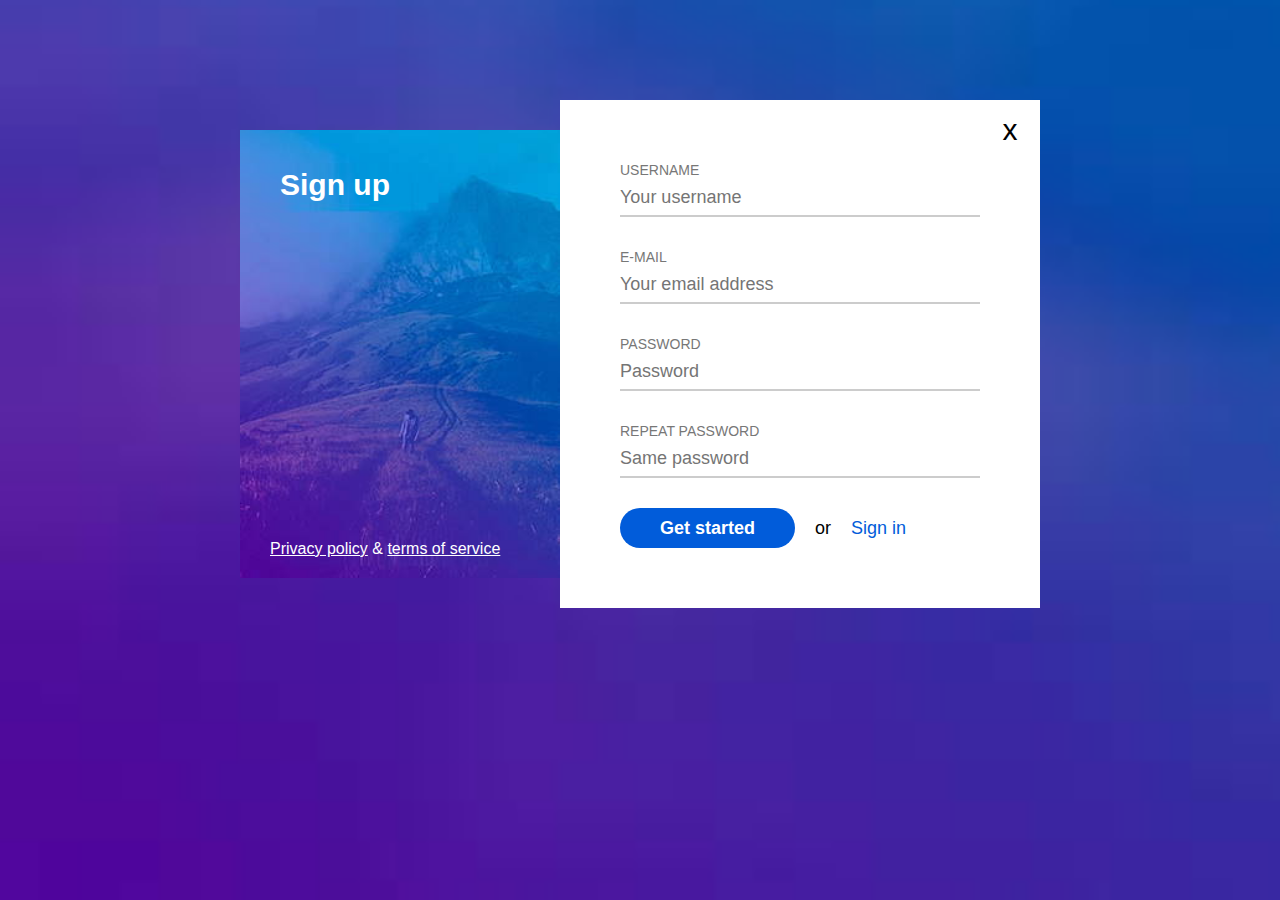
<file: index.html>
<!DOCTYPE html>
<html lang="en">
<head>
    <meta charset="UTF-8">
    <meta http-equiv="X-UA-Compatible" content="IE=edge">
    <meta name="viewport" content="width=device-width, initial-scale=1.0">
    <title>Sign up</title>
    <link rel="stylesheet" href="./css/main.css">
</head>

<body>
    <main class="container">
        <div class="left-column">
            <h1 class="main-title">Sign up</h1>
            <div class="bottom-links">
                <a href="#" class="link">Privacy policy</a>
                <span class="symbol">&amp;</span>
                <a href="#" class="link">terms of service</a>
            </div>
        </div>
        <div class="right-column">
            <div class="close">x</div>
            <form class="form">
                <div class="form-row">
                    <label for="username">Username</label>
                    <input id="username" type="text" placeholder="Your username" required>
                </div>
                <div class="form-row">
                    <label for="email">E-mail</label>
                    <input id="email" type="email" placeholder="Your email address" required>
                </div>
                <div class="form-row">
                    <label for="pass">Password</label>
                    <input id="pass" type="password" placeholder="Password" required>
                </div>
                <div class="form-row">
                    <label for="re-pass">Repeat password</label>
                    <input id="re-pass" type="password" placeholder="Same password" required>
                </div>
                <div class="form-row">
                    <button type="submit">Get started</button>
                    <span>or</span>
                    <a href="#">Sign in</a>
                </div>
            </form>
        </div>
    </main>
</body>
</file>
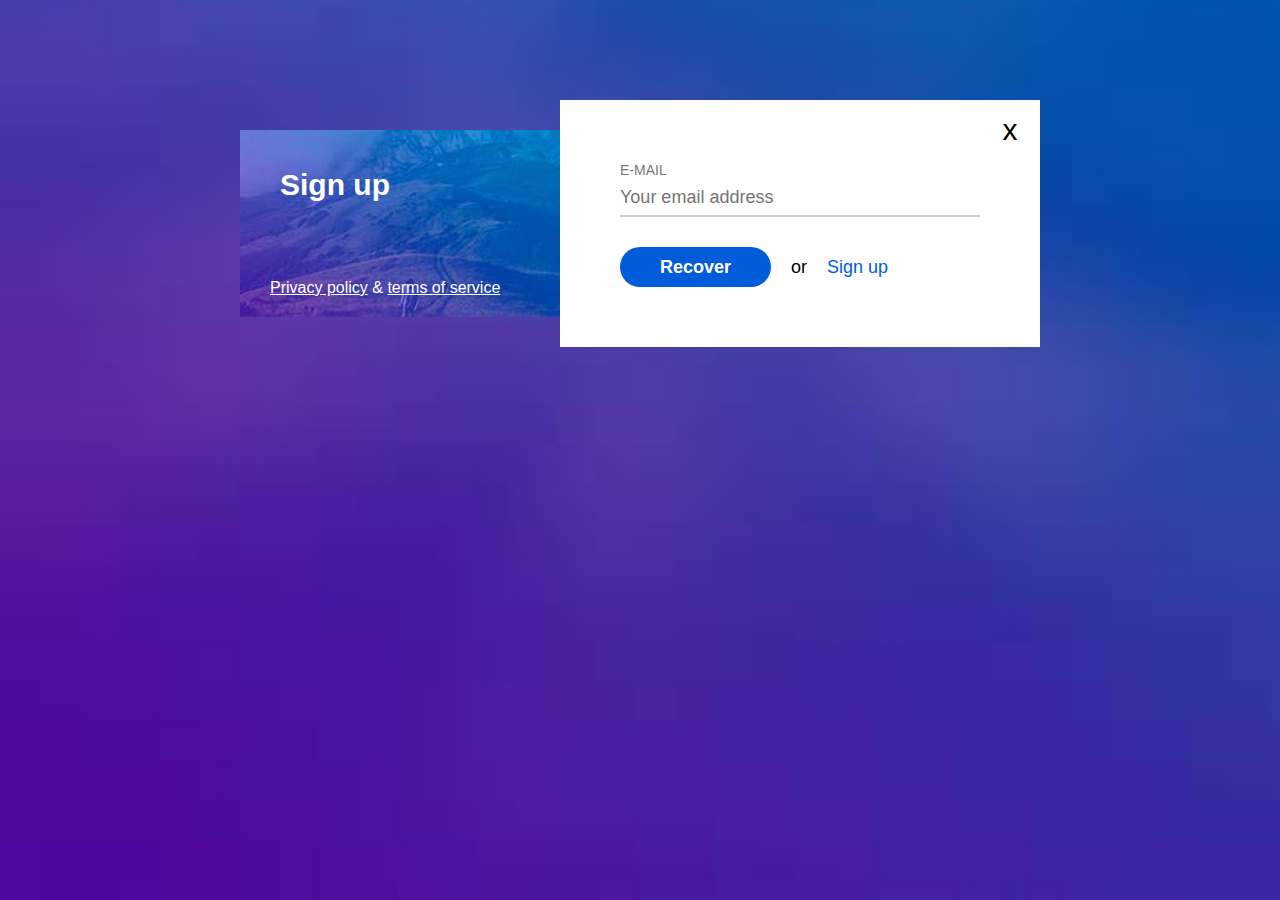
<file: forgot-password/index.html>
<!DOCTYPE html>
<html lang="en">
<head>
    <meta charset="UTF-8">
    <meta http-equiv="X-UA-Compatible" content="IE=edge">
    <meta name="viewport" content="width=device-width, initial-scale=1.0">
    <title>Forgot password?</title>
    <link rel="stylesheet" href="../css/main.css">
</head>

<body>
    <main class="container">
        <div class="left-column">
            <h1 class="main-title">Sign up</h1>
            <div class="bottom-links">
                <a href="#" class="link">Privacy policy</a>
                <span class="symbol">&amp;</span>
                <a href="#" class="link">terms of service</a>
            </div>
        </div>
        <div class="right-column">
            <div class="close">x</div>
            <form class="form">
                <div class="form-row">
                    <label for="email">E-mail</label>
                    <input id="email" type="email" placeholder="Your email address" required>
                </div>
                <div class="form-row">
                    <button type="submit">Recover</button>
                    <span>or</span>
                    <a href="../">Sign up</a>
                </div>
            </form>
        </div>
    </main>
</body>
</file>
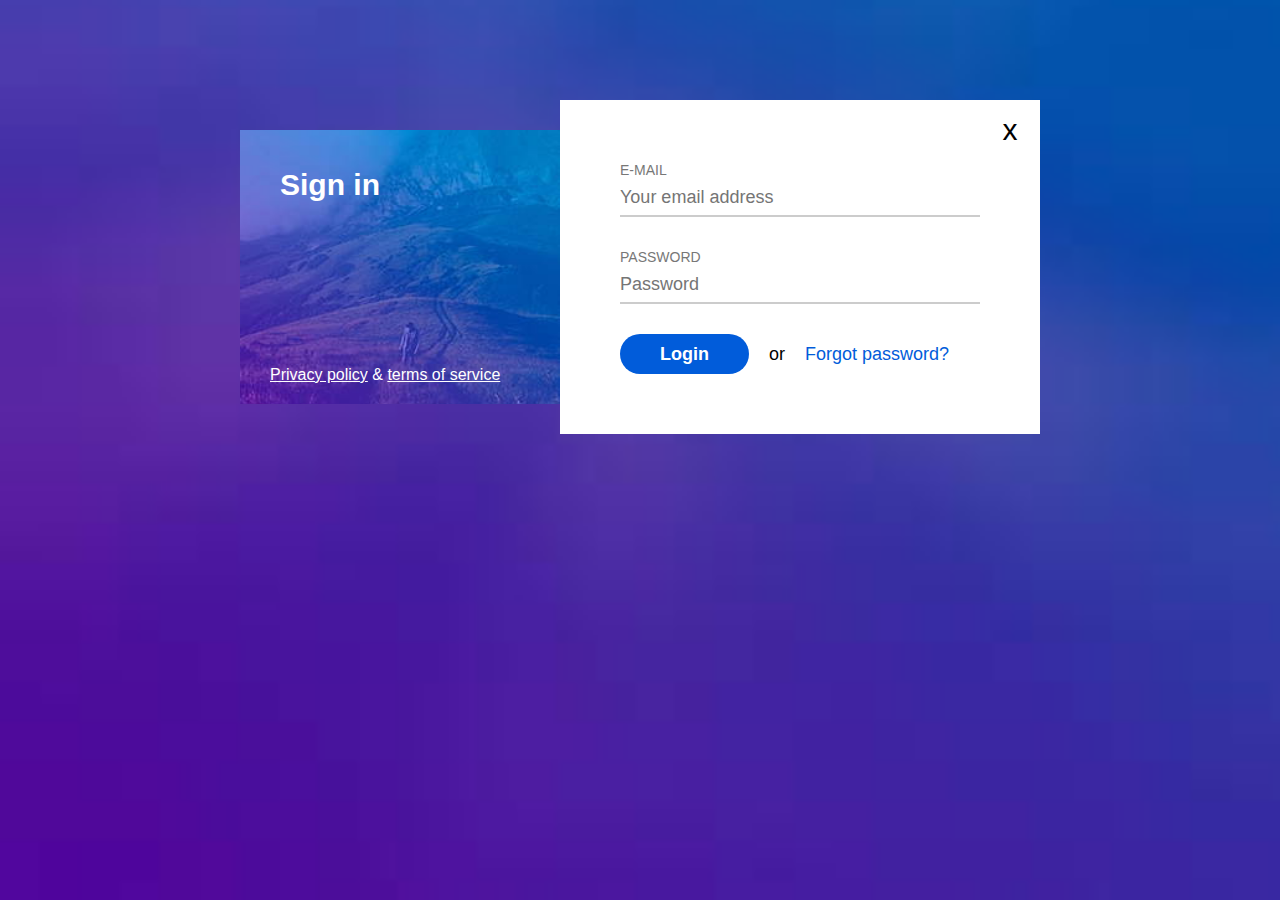
<file: sign-in/index.html>
<!DOCTYPE html>
<html lang="en">
<head>
    <meta charset="UTF-8">
    <meta http-equiv="X-UA-Compatible" content="IE=edge">
    <meta name="viewport" content="width=device-width, initial-scale=1.0">
    <title>Sign in</title>
    <link rel="stylesheet" href="../css/main.css">
</head>

<body>
    <main class="container">
        <div class="left-column">
            <h1 class="main-title">Sign in</h1>
            <div class="bottom-links">
                <a href="#" class="link">Privacy policy</a>
                <span class="symbol">&amp;</span>
                <a href="#" class="link">terms of service</a>
            </div>
        </div>
        <div class="right-column">
            <div class="close">x</div>
            <form class="form">
                <div class="form-row">
                    <label for="email">E-mail</label>
                    <input id="email" type="email" placeholder="Your email address" required>
                </div>
                <div class="form-row">
                    <label for="pass">Password</label>
                    <input id="pass" type="password" placeholder="Password" required>
                </div>
                <div class="form-row">
                    <button type="submit">Login</button>
                    <span>or</span>
                    <a href="../forgot-password/">Forgot password?</a>
                </div>
            </form>
        </div>
    </main>
</body>
</file>
<file: css/main.css>
body,
body * {
  margin: 0;
  padding: 0;
  vertical-align: top;
  box-sizing: border-box;
  font-family: 'Gill Sans', 'Gill Sans MT', Calibri, 'Trebuchet MS', sans-serif;
}

body {
  height: 100vh;
  background-color: #8ecadf;
  background-image: url(../img/hill-2.jpg);
  background-repeat: no-repeat;
  background-size: cover;
  background-position: bottom center;
}

.container {
  display: inline-block;
  width: 800px;
  margin-top: 100px;
  margin-left: calc((100% - 800px) / 2);
  margin-right: calc((100% - 800px) / 2);
  position: relative;
}

.left-column {
  display: inline-block;
  width: 40%;
  padding: 40px;
  background-color: #0051a9;
  background-image: url(../img/hill.jpg);
  background-repeat: no-repeat;
  background-size: cover;
  background-position: center;
  position: absolute;
  top: 30px;
  left: 0;
  bottom: 30px;
}

.main-title {
  display: inline-block;
  width: 100%;
  color: #fff;
  font-size: 30px;
  line-height: 30px;
}

.bottom-links {
  display: inline-block;
  position: absolute;
  bottom: 20px;
  left: 30px;
  right: 30px; 
}

.link {
  display: inline-block;
  color: #fff;
}

.symbol {
  display: inline-block;
  color: #fff;
}

.right-column {
  width: 60%;
  padding: 60px;
  float: right;
  background-color: #fff;
  position: relative;
}

.close {
    display: inline-block;
    width: 60px;
    height: 60px;
    text-align: center;
    line-height: 60px;
    font-size: 30px;
    position: absolute;
    top: 0;
    right: 0;
    cursor: pointer;
}

.form {
  display: inline-block;
  width: 100%;
}

.form > .form-row {
  display: inline-block;
  width: 100%;
  margin-bottom: 30px;
}

.form > .form-row:last-of-type {
  margin-bottom: 0;
}

.form > .form-row > label {
  display: inline-block;
  width: 100%;
  font-size: 14px;
  line-height: 20px;
  color: #777;
  text-transform: uppercase;
}

.form > .form-row > input {
  display: inline-block;
  width: 100%;
  line-height: 35px;
  font-size: 18px;
  border: none;
  border-bottom: 2px solid #ccc;
}

.form > .form-row > input:focus {
    outline: none;
}

.form > .form-row > button {
    float: left;
    padding: 10px;
    padding-left: 40px;
    padding-right: 40px;
    font-size: 18px;
    line-height: 20px;
    font-weight: bold;
    background-color: #015cda;
    color: #fff;
    border: none;
    border-radius: 20px;
    cursor: pointer;
}

.form > .form-row > span {
    float: left;
    padding: 10px;
    margin-left: 10px;
    font-size: 18px;
    line-height: 20px;
}

.form > .form-row > a {
    float: left;
    padding: 10px;
    font-size: 18px;
    line-height: 20px;
    color: #015cda;
    text-decoration: none;
}

.form > .form-row > a:hover {
    text-decoration: underline;
}
</file>
